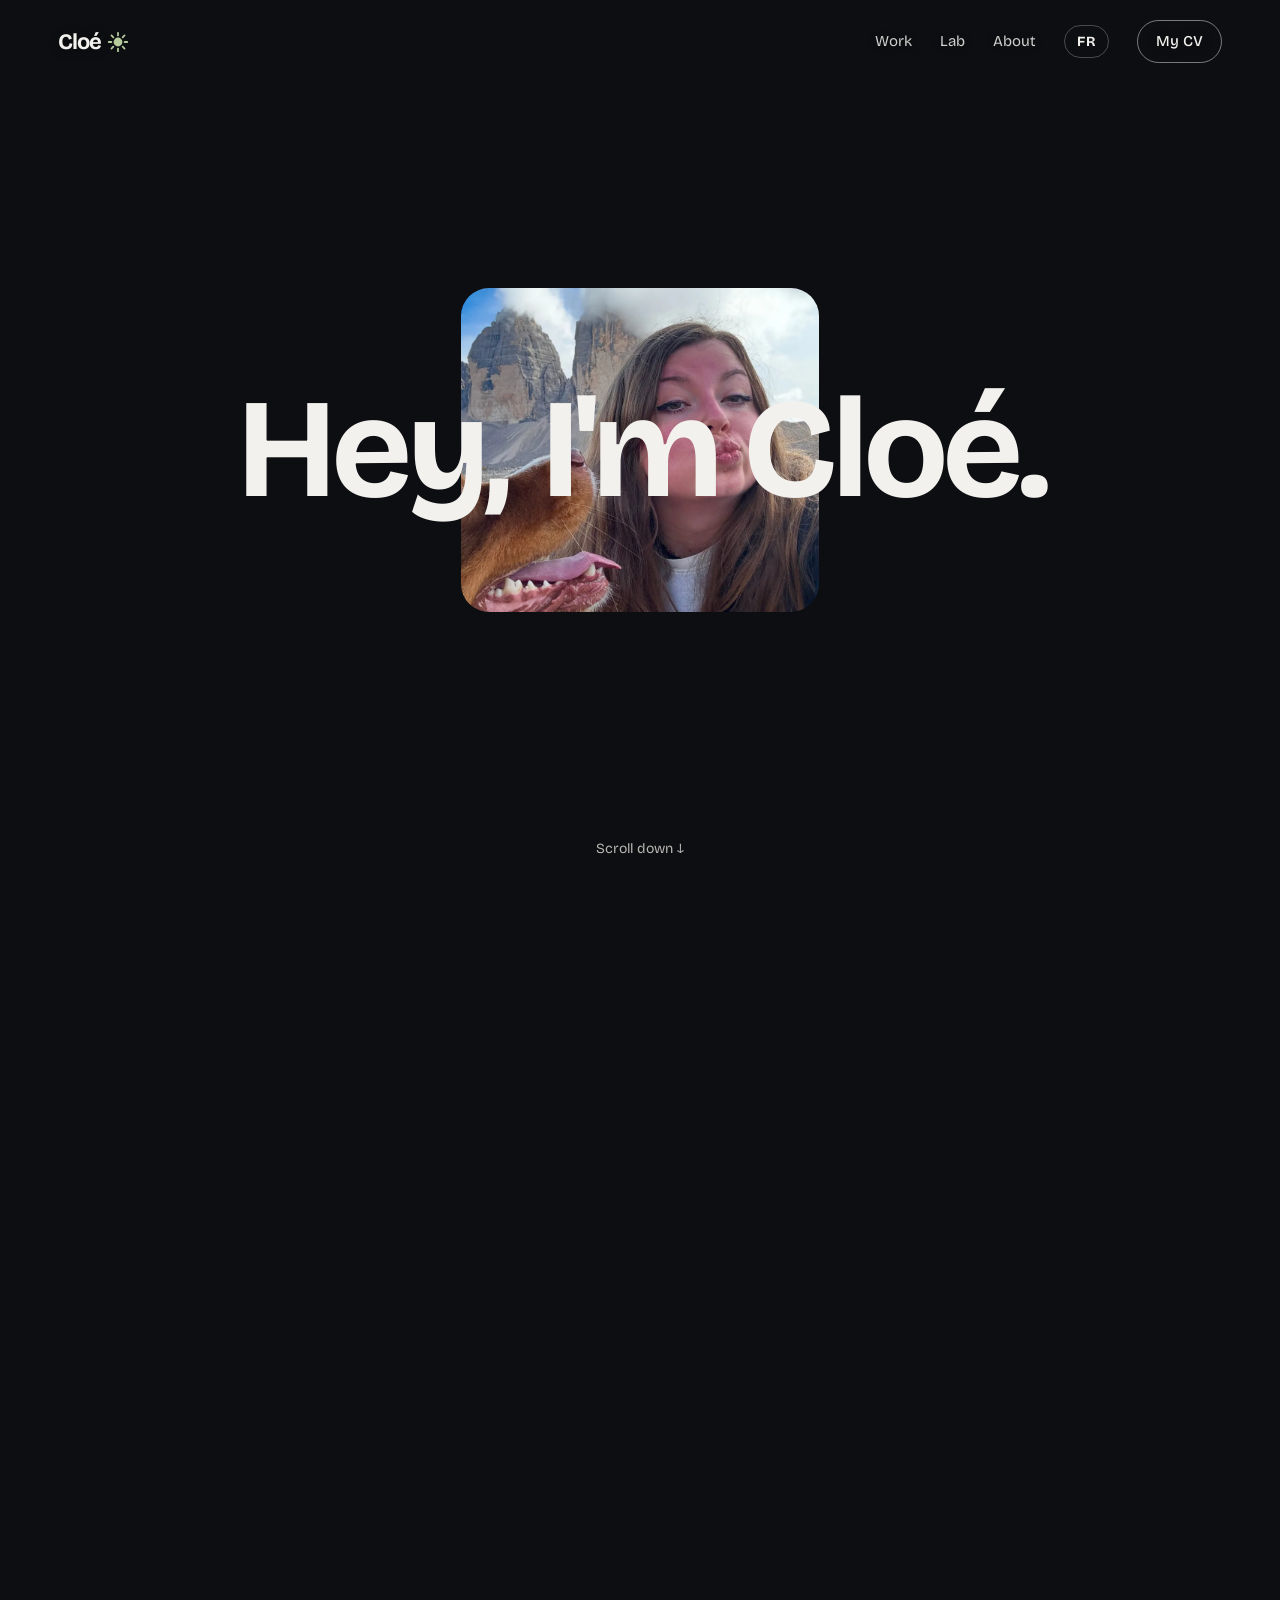
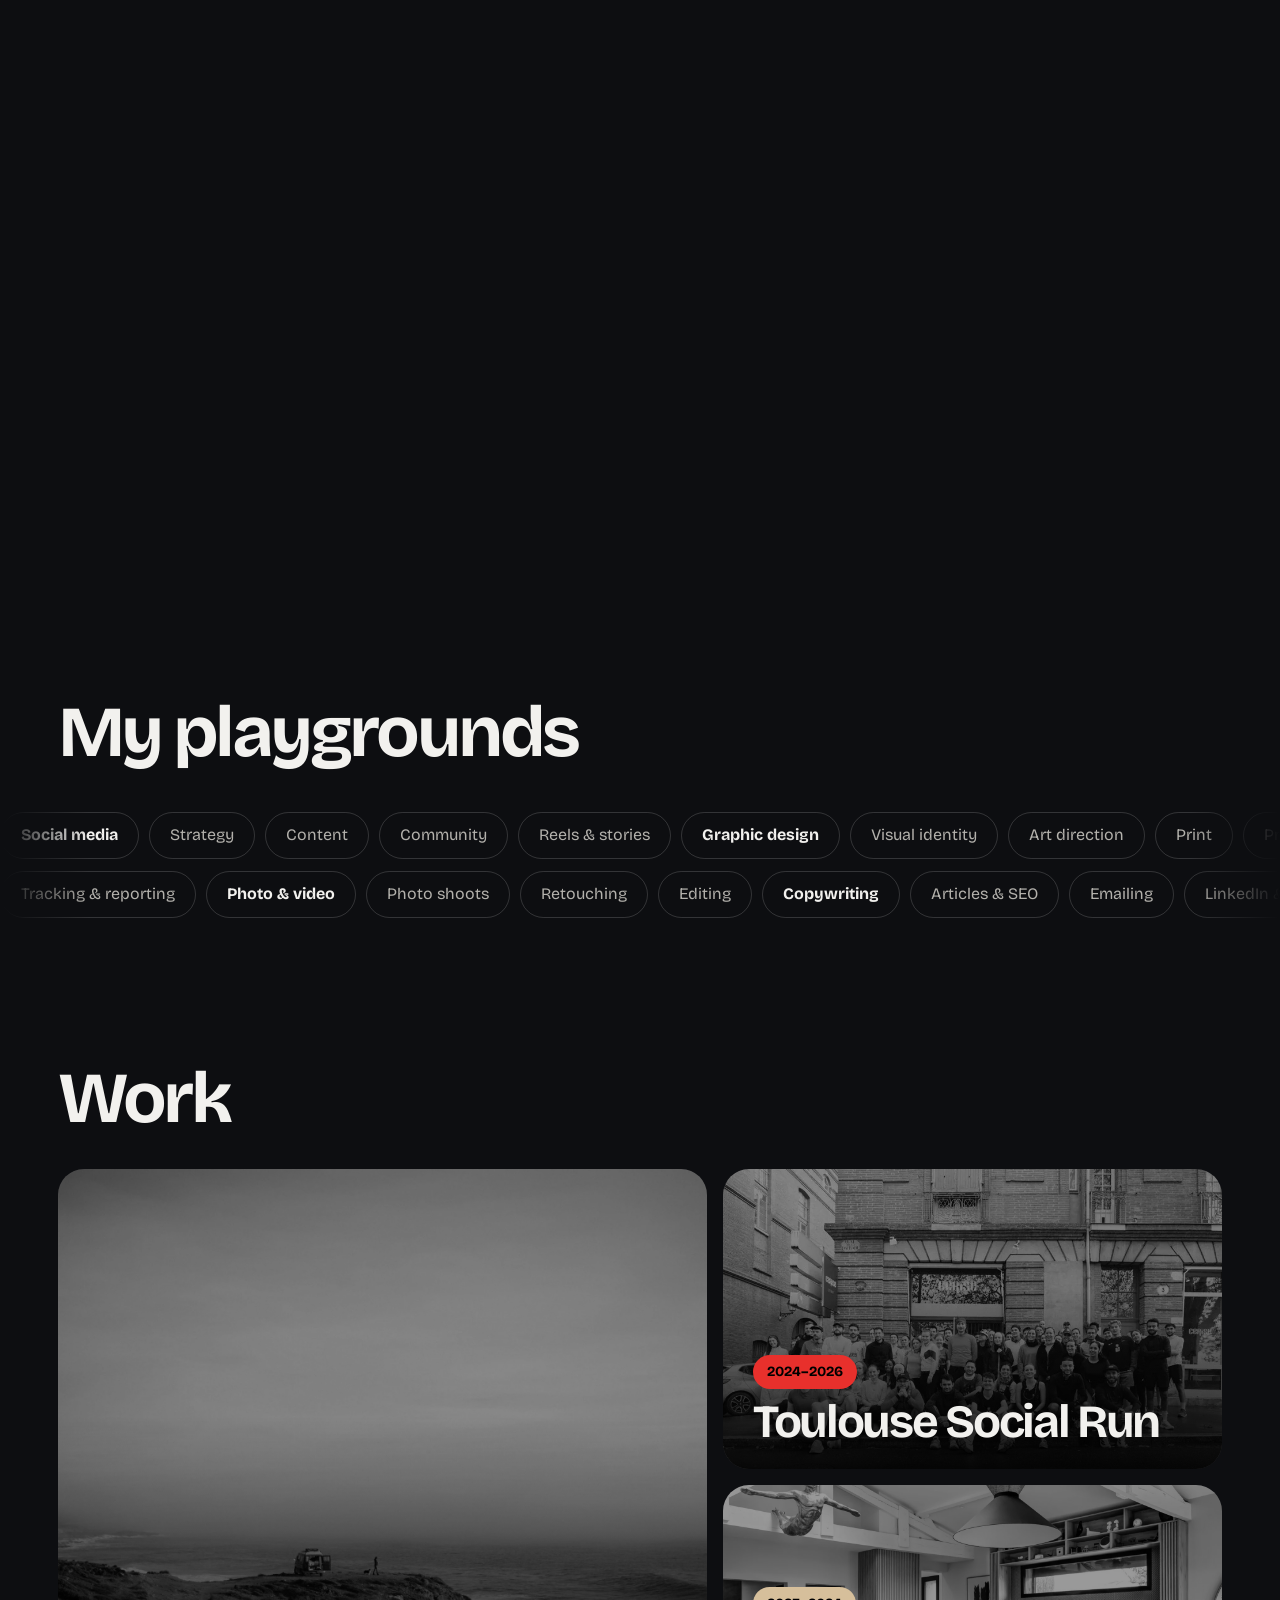
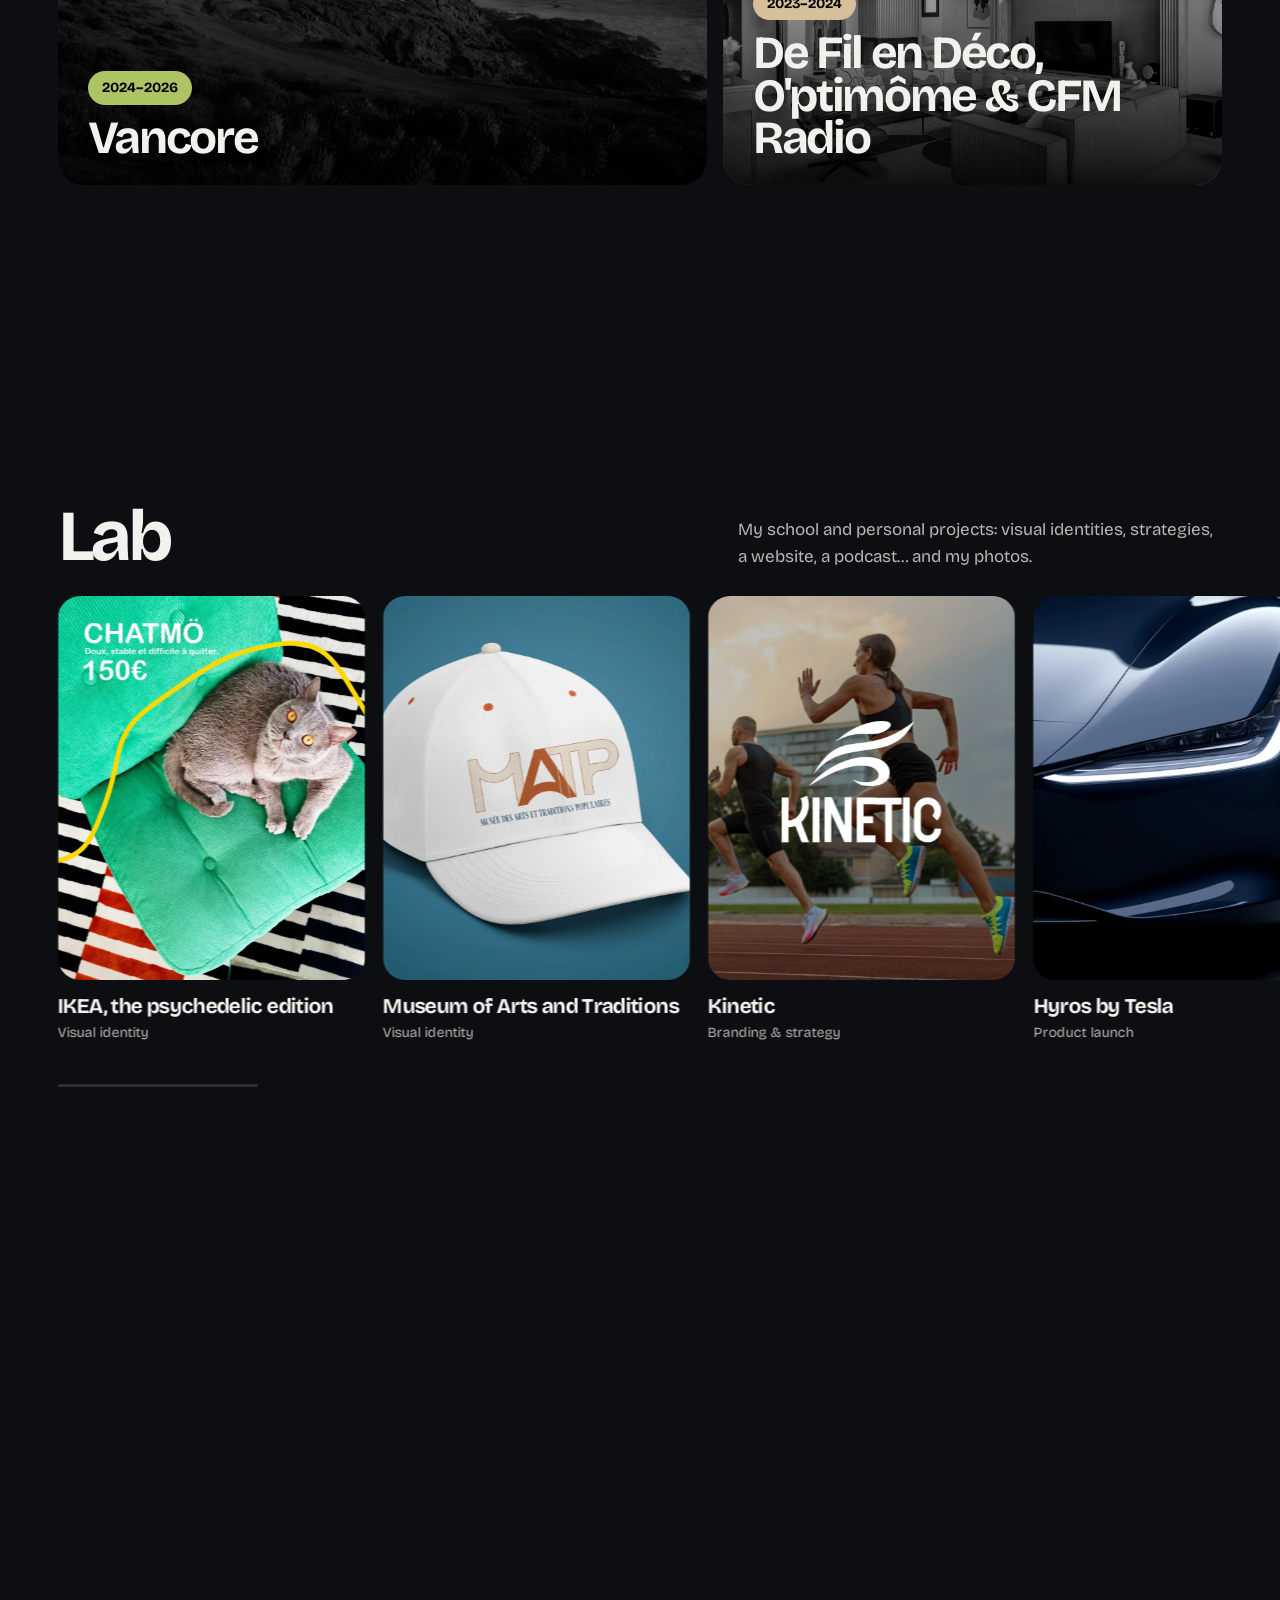
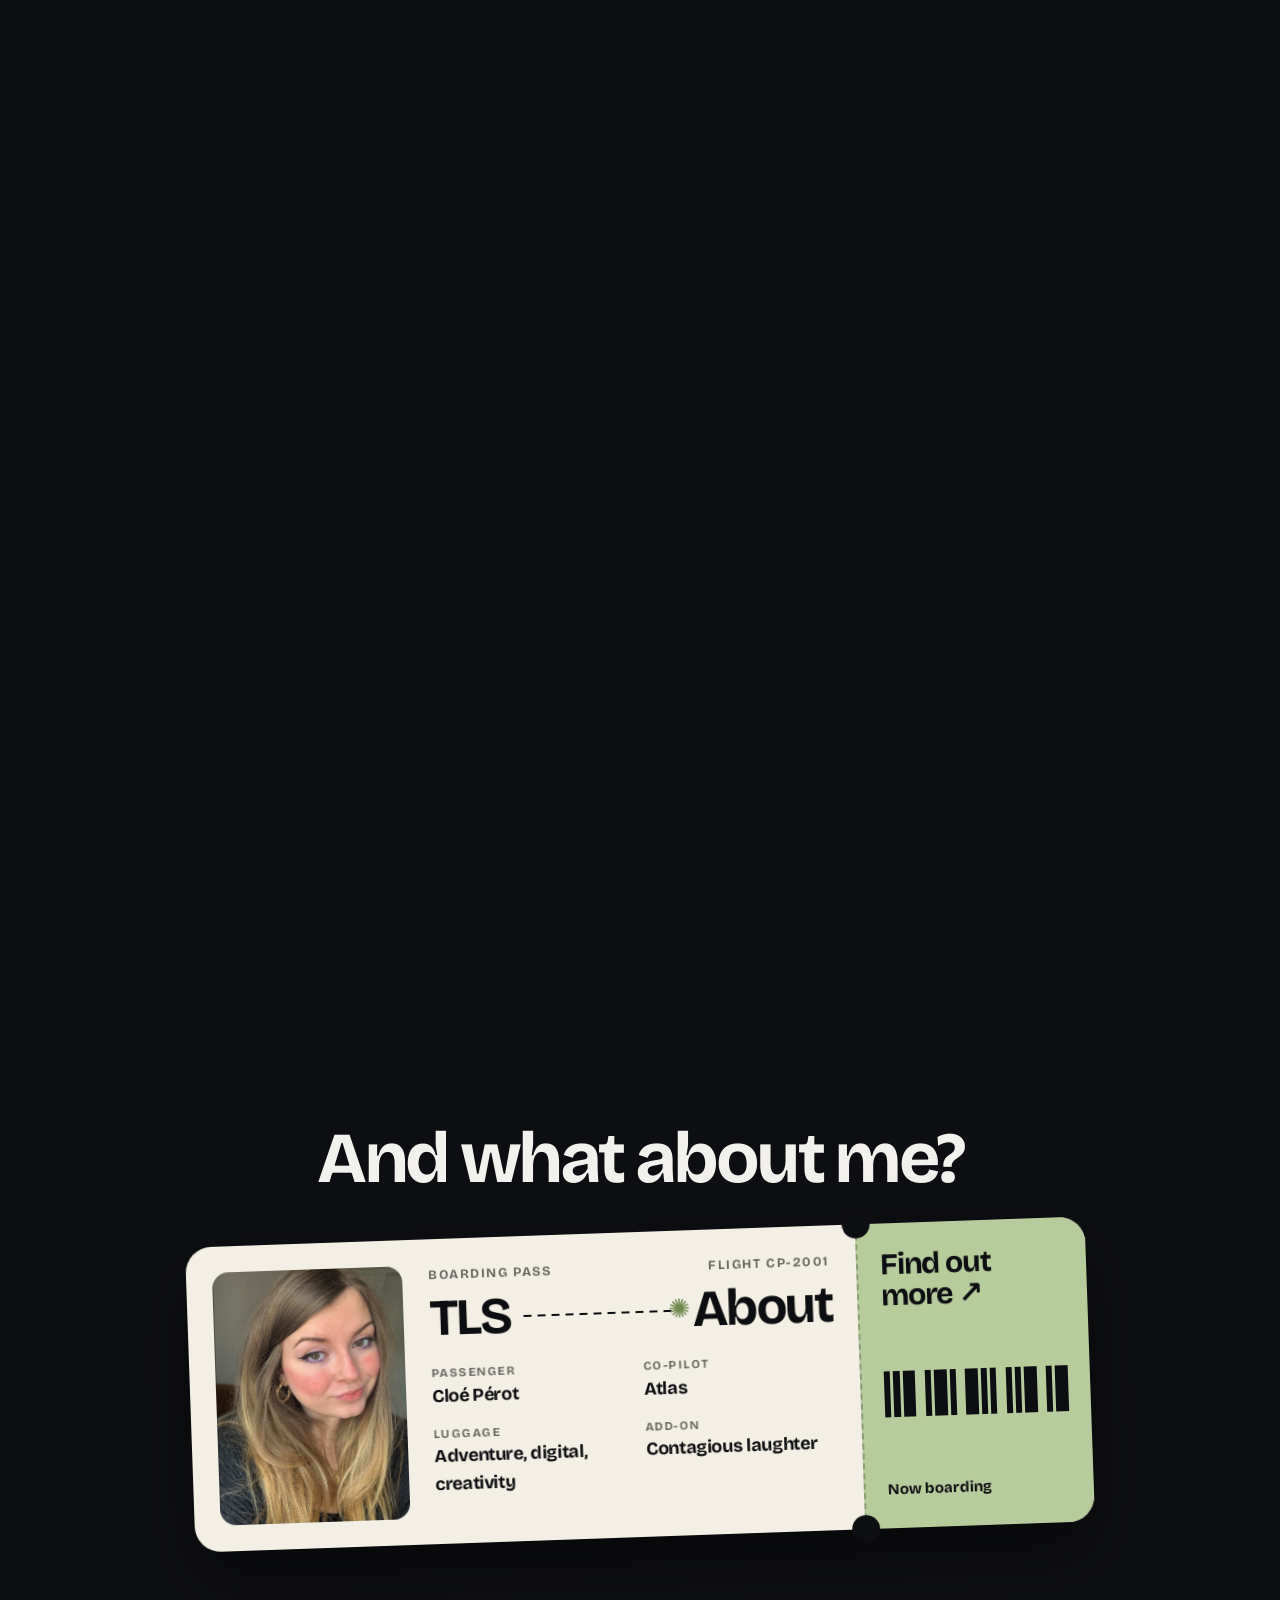
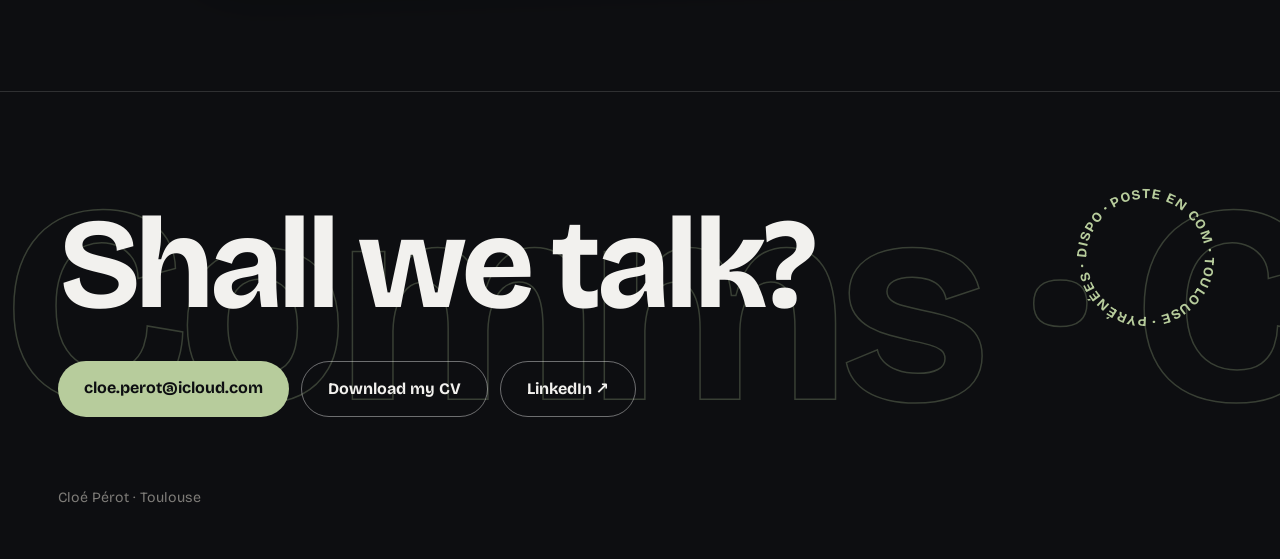
<file: index.html>
<!DOCTYPE html>
<html lang="fr">
<head>
<meta charset="utf-8">
<meta name="viewport" content="width=device-width, initial-scale=1">
<title>Cloé Pérot · Chargée de communication</title>
<meta name="description" content="Portfolio de Cloé Pérot, chargée de communication à Toulouse.">
<link rel="stylesheet" href="assets/base.css">
<style>
main > section[id] { scroll-margin-top: 80px; }
/* ouverture */
.hero { position: relative; height: 240vh; }
.hero .colle { position: sticky; top: 0; height: 100svh; overflow: hidden; display: grid; place-items: center; }
.hero .cadre { --p: 0; position: absolute; width: calc(28vw + var(--p) * 72vw); height: calc(36svh + var(--p) * 64svh); min-width: 230px; border-radius: calc(28px * (1 - var(--p))); overflow: hidden; }
.hero .cadre::after { content: ""; position: absolute; inset: auto 0 0 0; height: 45%; background: linear-gradient(to bottom, transparent, color-mix(in srgb, var(--nuit) 55%, transparent) 55%, var(--nuit)); opacity: var(--p); pointer-events: none; }
.hero .cadre img { width: 100%; height: 100%; object-fit: cover; object-position: 60% 40%; scale: calc(1.25 - var(--p) * 0.25); filter: brightness(calc(1 - var(--p) * 0.45)); }
.hero h1 { position: relative; z-index: 3; font-size: clamp(56px, 11vw, 180px); display: flex; gap: 0.25em; white-space: nowrap; }
.hero h1 span { display: inline-block; will-change: transform; }
.hero .qui { position: absolute; top: calc(50% - clamp(56px, 11vw, 180px) * 0.5 - 46px); left: 0; right: 0; text-align: center; z-index: 3; color: var(--lilas); font-weight: 500; margin: 0; opacity: var(--q, 1); }
.hero .bas { position: absolute; bottom: clamp(40px, 8vh, 80px); left: var(--m); right: var(--m); z-index: 3; display: flex; justify-content: space-between; align-items: flex-end; gap: 24px; flex-wrap: wrap; opacity: var(--o, 0); pointer-events: var(--pe, none); }
.hero p.acc { font-size: clamp(18px, 1.7vw, 22px); max-width: 34ch; margin: 0; color: #ecebe7; }
.hero .bas .qui2 { color: var(--lilas); font-weight: 500; margin: 0 0 10px; }
.hero .indice { position: absolute; bottom: 26px; left: 50%; translate: -50% 0; z-index: 3; color: var(--doux); font-size: 14px; opacity: var(--q, 1); }
@media (max-width: 700px) { .hero h1 { flex-direction: column; align-items: center; gap: 0; line-height: 0.95; } .hero .cadre img { object-position: 50% 40%; } .hero .cadre { width: calc(62vw + var(--p) * 38vw); height: calc(42svh + var(--p) * 58svh); } }
@media (prefers-reduced-motion: reduce) { .hero { height: auto; } .hero .colle { position: relative; } .hero .cadre { --p: 1 !important; } .hero .bas { --o: 1 !important; --pe: auto !important; } .hero h1, .hero .qui, .hero .indice { display: none; } }
/* sections */
.defile { --x: -999px; --y: -999px; position: relative; display: grid; gap: 12px; padding: 8px 0; overflow: hidden; margin-inline: calc(-1 * var(--m)); mask-image: linear-gradient(90deg, transparent, #000 7%, #000 93%, transparent); background: radial-gradient(240px circle at var(--x) var(--y), color-mix(in srgb, var(--lilas) 14%, transparent), transparent 70%); }
.piste { display: flex; gap: 10px; width: max-content; animation: glisse 40s linear infinite; }
.piste.inverse { animation-direction: reverse; animation-duration: 46s; }
.defile:hover .piste { animation-play-state: paused; }
@keyframes glisse { to { transform: translateX(-50%); } }
.piste span { --p: 0; white-space: nowrap; border-radius: 999px; padding: 10px 20px; font-size: 16px; cursor: default;
  border: 1px solid color-mix(in srgb, var(--lilas) calc(var(--p) * 100%), rgba(255,255,255,0.16));
  color: color-mix(in srgb, var(--lilas) calc(var(--p) * 100%), #b3b1ac);
  background: color-mix(in srgb, var(--lilas) calc(var(--p) * 12%), transparent);
  transition: transform 0.3s cubic-bezier(.3,1.6,.5,1), background 0.2s, color 0.2s, border-color 0.2s; }
.piste span.dom { font-weight: 700; color: color-mix(in srgb, var(--lilas) calc(var(--p) * 100%), var(--texte)); }
.piste span:hover { transform: scale(1.12); background: var(--lilas); color: var(--nuit); border-color: var(--lilas); }
@media (prefers-reduced-motion: reduce) { .piste { flex-wrap: wrap; width: auto; } .piste [aria-hidden] { display: none; } .defile { mask-image: none; margin-inline: 0; } }

.mos { display: grid; grid-template-columns: 1.3fr 1fr; grid-template-rows: 300px 300px; gap: 16px; }
.mos a { position: relative; border-radius: 26px; overflow: hidden; background: var(--carte); }
.mos a:first-child { grid-row: span 2; }
.mos img { width: 100%; height: 100%; object-fit: cover; filter: grayscale(1) brightness(0.6); transition: filter 0.6s, scale 0.8s cubic-bezier(.2,.7,.2,1); }
.mos a:hover img, .mos a:focus-visible img { filter: grayscale(0) brightness(0.62); scale: 1.04; }
.mos .plus { display: grid; grid-template-rows: 0fr; transition: grid-template-rows 0.5s cubic-bezier(.2,.8,.2,1); }
.mos .plus > div { overflow: hidden; }
.mos .plus ul { list-style: none; margin: 14px 0 0; padding: 0; display: flex; flex-wrap: wrap; gap: 6px; }
.mos .plus li { border: 1px solid rgba(255,255,255,0.35); border-radius: 999px; padding: 5px 12px; font-size: 13px; color: #ecebe7; }
.mos .plus span { display: inline-block; margin-top: 14px; font-weight: 700; color: var(--c); }
.mos a:hover .plus, .mos a:focus-visible .plus { grid-template-rows: 1fr; }
@media (hover: none) { .mos img { filter: brightness(0.62); } .mos .plus { grid-template-rows: 1fr; } }
.mos a::after { content: ""; position: absolute; inset: 40% 0 0 0; background: linear-gradient(transparent, rgba(0,0,0,0.85)); pointer-events: none; }
.mos .t { position: absolute; left: 30px; bottom: 26px; right: 30px; z-index: 2; }
.mos h3 { font-size: clamp(30px, 3.6vw, 56px); }
.mos i { font-style: normal; display: inline-block; padding: 6px 14px; border-radius: 999px; font-size: 14px; font-weight: 700; margin-bottom: 12px; color: #000; }
@media (max-width: 800px) { .mos { grid-template-columns: 1fr; grid-template-rows: 380px 260px 260px; } .mos a:first-child { grid-row: auto; } }

.tete-labo { display: flex; justify-content: space-between; align-items: end; gap: 20px; flex-wrap: wrap; margin-bottom: 26px; }
.tete-labo h2 { font-size: clamp(42px, 5.6vw, 76px); }
.tete-labo p { color: var(--doux); margin: 0; max-width: 44ch; }
.rail { list-style: none; display: flex; gap: 18px; overflow-x: auto; scroll-snap-type: x mandatory; scroll-padding-inline: var(--m); margin: 0 calc(-1 * var(--m)); padding: 0 var(--m) 8px; scrollbar-width: none; }
.rail::-webkit-scrollbar { display: none; }
.rail li { flex: 0 0 clamp(240px, 24vw, 330px); scroll-snap-align: start; }
.rail .v { display: block; aspect-ratio: 4 / 5; border-radius: 22px; overflow: hidden; background: var(--carte); }
.rail img { width: 100%; height: 100%; object-fit: cover; transition: scale 0.7s cubic-bezier(.2,.7,.2,1); }
.rail a:hover img, .rail a:focus-visible img { scale: 1.05; }
.rail b { display: block; margin-top: 14px; font-size: 21px; letter-spacing: -0.03em; line-height: 1.2; transition: color 0.25s; }
.rail a:hover b { color: var(--lilas); }
.rail small { color: var(--doux); font-size: 14px; }
.rail .tout .v { display: grid; place-items: center; text-align: center; border: 1px solid var(--ligne); background: none; padding: 30px; font-size: clamp(24px, 2.4vw, 32px); font-weight: 700; letter-spacing: -0.04em; line-height: 1.1; transition: background 0.3s, color 0.3s; }
.rail .tout a:hover .v { background: var(--lilas); color: var(--nuit); }
.rail .tout i { display: block; font-style: normal; margin-top: 12px; font-size: 28px; }
.piste-labo { position: relative; }
.colle-labo { position: sticky; top: 0; min-height: 100vh; display: flex; flex-direction: column; justify-content: center; overflow: hidden; margin: 0 calc(-1 * var(--m)); padding: 80px var(--m) 40px; }
.piste-labo .rail { overflow: visible; scroll-snap-type: none; will-change: transform; }
.jauge { height: 3px; background: var(--ligne); border-radius: 3px; margin-top: 30px; width: 200px; overflow: hidden; }
.jauge i { display: block; height: 100%; background: var(--lilas); transform-origin: left; scale: 0 1; }
@media (prefers-reduced-motion: reduce) { .colle-labo { position: static; min-height: 0; } .piste-labo .rail { overflow-x: auto; scroll-snap-type: x mandatory; } .jauge { display: none; } }

.apropos { display: grid; place-items: center; }
.apropos h2 { text-align: center; margin-bottom: 40px; }
.billet { display: grid; grid-template-columns: 1fr 230px; width: min(900px, 100%); background: #f3efe4; color: var(--nuit); border-radius: 26px; rotate: -2deg; transition: rotate .5s cubic-bezier(.2,.8,.2,1); box-shadow: 0 30px 70px rgba(0,0,0,.5); }
.billet:hover { rotate: 0deg; }
.billet .corps { display: grid; grid-template-columns: 190px 1fr; gap: 26px; padding: 26px; }
.billet .corps img { width: 100%; height: 100%; min-height: 230px; object-fit: cover; object-position: 50% 30%; border-radius: 16px; }
.billet .entete { display: flex; flex-wrap: wrap; gap: 4px 16px; justify-content: space-between; font-size: 13px; font-weight: 700; letter-spacing: .12em; color: #6b6a64; margin-bottom: 8px; }
.billet .trajet { display: flex; align-items: center; gap: 14px; font-size: clamp(34px, 4vw, 52px); font-weight: 700; letter-spacing: -0.05em; line-height: 1; margin-bottom: 20px; }
.billet .avion { flex: 1; height: 2px; background: repeating-linear-gradient(90deg, #0d0e11 0 8px, transparent 8px 14px); position: relative; }
.billet .avion::after { content: "✺"; position: absolute; left: 0%; top: 50%; translate: -50% -52%; font-size: 26px; color: #6f8a4f; transition: left 1.6s cubic-bezier(.2,.8,.2,1); }
.billet.vu .avion::after { left: 100%; }
.billet .infos { display: grid; grid-template-columns: 1fr 1fr; gap: 14px 22px; }
.billet .infos span { display: block; font-size: 12px; font-weight: 700; letter-spacing: .12em; color: #6b6a64; }
.billet .infos b { font-size: 18px; letter-spacing: -0.02em; }
.billet .talon { border-left: 2px dashed rgba(13,14,17,.25); padding: 26px 22px; display: flex; flex-direction: column; justify-content: space-between; align-items: flex-start; gap: 16px; text-decoration: none; color: var(--nuit); background: var(--lilas); border-radius: 0 26px 26px 0; transition: transform .45s cubic-bezier(.34,1.56,.64,1); transform-origin: left bottom; position: relative; }
.billet .talon::before, .billet .talon::after { content: ""; position: absolute; left: -15px; width: 28px; height: 28px; border-radius: 50%; background: var(--nuit); }
.billet .talon::before { top: -14px; } .billet .talon::after { bottom: -14px; }
.billet:hover .talon { transform: rotate(4deg) translate(6px, -4px); }
.billet .gros { font-size: 30px; font-weight: 700; letter-spacing: -0.04em; line-height: 1.02; }
.billet .code { display: flex; gap: 3px; height: 46px; width: 100%; }
.billet .code i { flex: 1; background: var(--nuit); }
.billet .code i:nth-child(3n) { flex: 2; } .billet .code i:nth-child(4n) { flex: .5; background: transparent; }
.billet .embarq { font-weight: 700; font-size: 15px; }
@media (max-width: 860px) { .billet { grid-template-columns: 1fr; rotate: 0deg; } .billet .corps { grid-template-columns: 1fr; } .billet .corps img { min-height: 0; aspect-ratio: 4 / 3; } .billet .talon { border-left: 0; border-top: 2px dashed rgba(13,14,17,.25); border-radius: 0 0 26px 26px; } .billet .talon::before, .billet .talon::after { display: none; } }
@media (prefers-reduced-motion: reduce) { .billet, .billet .talon, .billet .avion::after { transition: none; } }

#menu:not(.fond) a { text-shadow: 0 1px 10px rgba(0,0,0,0.45); }

</style>
</head>
<body>

<header class="menu" id="menu">
  <a class="nom" href="#haut" aria-label="Cloé Pérot, accueil">Cloé<svg viewBox="0 0 100 100" aria-hidden="true"><g fill="#b7cc9c"><circle cx="50" cy="50" r="20"/><rect x="46" y="4" width="8" height="20" rx="4"/><rect x="46" y="4" width="8" height="20" rx="4" transform="rotate(45 50 50)"/><rect x="46" y="4" width="8" height="20" rx="4" transform="rotate(90 50 50)"/><rect x="46" y="4" width="8" height="20" rx="4" transform="rotate(135 50 50)"/><rect x="46" y="4" width="8" height="20" rx="4" transform="rotate(180 50 50)"/><rect x="46" y="4" width="8" height="20" rx="4" transform="rotate(225 50 50)"/><rect x="46" y="4" width="8" height="20" rx="4" transform="rotate(270 50 50)"/><rect x="46" y="4" width="8" height="20" rx="4" transform="rotate(315 50 50)"/></g></svg></a>
  <nav aria-label="Navigation principale">
    <a href="#projets">Projets pro</a>
    <a href="labo.html" class="opt">Labo</a>
    <a href="a-propos.html" class="opt">À propos</a>
    <a class="cv" href="#" title="Bientôt disponible">Mon CV</a>
  </nav>
</header>

<main>
  <div class="hero" id="haut">
    <div class="colle">
      <div class="cadre"><img src="assets/img/moi/cloe-atlas.webp" alt="Cloé et Atlas, son berger australien, devant les sommets des Dolomites"></div>
      <h1><span id="hg">Hey,</span><span id="hd">c'est Cloé.</span></h1>
      <div class="bas">
        <div><p class="qui2">Com, contenu &amp; communauté · Toulouse</p><p class="acc">Je fais grandir les marques et leurs communautés : sur les réseaux, en print et sur le terrain.</p></div>
        <div class="btns"><a class="b plein" href="#projets">Voir mes projets</a><a class="b ligne" href="#contact">Me contacter</a></div>
      </div>
      <p class="indice" aria-hidden="true">Descends ↓</p>
    </div>
  </div>

  <section class="apparait">
    <h2>Mes terrains de jeu</h2>
    <div class="defile" id="defile">
      <div class="piste"><span class="dom">Social media</span><span>Stratégie</span><span>Contenus</span><span>Communauté</span><span>Reels &amp; stories</span><span class="dom">Création graphique</span><span>Identité visuelle</span><span>Direction artistique</span><span>Print</span><span>Visuels produit &amp; IA</span><span class="dom">Influence &amp; affiliation</span><span>Partenariats</span><span>Contrats</span><span aria-hidden="true" class="dom">Social media</span><span aria-hidden="true">Stratégie</span><span aria-hidden="true">Contenus</span><span aria-hidden="true">Communauté</span><span aria-hidden="true">Reels &amp; stories</span><span aria-hidden="true" class="dom">Création graphique</span><span aria-hidden="true">Identité visuelle</span><span aria-hidden="true">Direction artistique</span><span aria-hidden="true">Print</span><span aria-hidden="true">Visuels produit &amp; IA</span><span aria-hidden="true" class="dom">Influence &amp; affiliation</span><span aria-hidden="true">Partenariats</span><span aria-hidden="true">Contrats</span></div>
      <div class="piste inverse"><span>Suivi &amp; reporting</span><span class="dom">Photo &amp; vidéo</span><span>Shooting</span><span>Retouche</span><span>Montage</span><span class="dom">Rédaction</span><span>Articles &amp; SEO</span><span>Emailing</span><span>LinkedIn &amp; ghostwriting</span><span class="dom">Com interne &amp; événementiel</span><span>Supports</span><span>Team building</span><span>Salons</span><span aria-hidden="true">Suivi &amp; reporting</span><span aria-hidden="true" class="dom">Photo &amp; vidéo</span><span aria-hidden="true">Shooting</span><span aria-hidden="true">Retouche</span><span aria-hidden="true">Montage</span><span aria-hidden="true" class="dom">Rédaction</span><span aria-hidden="true">Articles &amp; SEO</span><span aria-hidden="true">Emailing</span><span aria-hidden="true">LinkedIn &amp; ghostwriting</span><span aria-hidden="true" class="dom">Com interne &amp; événementiel</span><span aria-hidden="true">Supports</span><span aria-hidden="true">Team building</span><span aria-hidden="true">Salons</span></div>
    </div>
  </section>

  <section id="projets" class="apparait">
    <h2>Projets pro</h2>
    <div class="mos">
      <a href="vancore.html" style="--c:#aec364"><img src="assets/img/vancore/cover_van_paysage.webp" alt="Van aménagé sur une falaise au bord de la mer" style="object-position:38% 60%"><div class="t"><i style="background:#aec364">2024–2026</i><h3>Vancore</h3><div class="plus"><div><ul><li>Social media</li><li>Influence</li><li>Emailing</li><li>Print</li><li>LinkedIn</li></ul><span>Voir le projet ↗</span></div></div></div></a>
      <a href="toulouse-social-run.html" style="--c:#e8302c"><img src="assets/img/tsr/ph_group2.webp" alt="Les coureurs du Toulouse Social Run devant le Café Cerise" style="object-position:center 40%"><div class="t"><i style="background:#e8302c">2024–2026</i><h3>Toulouse Social Run</h3><div class="plus"><div><ul><li>Identité visuelle</li><li>Nouvelle DA</li><li>Partenariats</li><li>Communauté</li></ul><span>Voir le projet ↗</span></div></div></div></a>
      <a href="community-manager.html" style="--c:#d6bf9b"><img src="assets/img/cm/salon-deco.webp" alt="Salon décoré, ambiance du magazine De Fil en Déco" style="object-position:center 55%"><div class="t"><i style="background:#d6bf9b">2023–2024</i><h3>De Fil en Déco, O'ptimôme &amp; CFM Radio</h3><div class="plus"><div><ul><li>Community management</li><li>Contenus</li><li>Print</li></ul><span>Voir le projet ↗</span></div></div></div></a>
    </div>
  </section>

  <section id="labo" class="apparait">
    <div class="piste-labo"><div class="colle-labo">
    <div class="tete-labo"><h2>Labo</h2><p>Mes projets d'école et mes projets perso : identités visuelles, stratégies, un site, un podcast… et mes photos.</p></div>
    <ul class="rail" id="rail">
      <li><a href="labo.html#ikea"><span class="v"><img src="assets/img/labo/ikea/carrousel-1.webp" alt="" loading="lazy"></span><b>IKEA, version psychédélique</b><small>Identité visuelle</small></a></li>
      <li><a href="labo.html#matp"><span class="v"><img src="assets/img/labo/matp/casquette.webp" alt="" loading="lazy" style="object-position:58% 50%"></span><b>Musée des Arts et Traditions</b><small>Identité visuelle</small></a></li>
      <li><a href="labo.html#kinetic"><span class="v"><img src="assets/img/labo/kinetic/carte.webp" alt="" loading="lazy"></span><b>Kinetic</b><small>Branding &amp; stratégie</small></a></li>
      <li><a href="labo.html#hyros"><span class="v"><img src="assets/img/labo/hyros/phare.webp" alt="" loading="lazy"></span><b>Hyros by Tesla</b><small>Lancement de produit</small></a></li>
      <li><a href="labo.html#pawtes"><span class="v"><img src="assets/img/labo/pawtes/carte.webp" alt="" loading="lazy"></span><b>Entre Pawtes</b><small>Site web</small></a></li>
      <li><a href="labo.html#bfc"><span class="v"><img src="assets/img/labo/bfc/photo-aquarelle.webp" alt="" loading="lazy"></span><b>Book, Food &amp; Créa</b><small>Stratégie &amp; gamification</small></a></li>
      <li><a href="labo.html#podcast"><span class="v"><img src="assets/img/labo/podcast-cover.webp" alt="" loading="lazy"></span><b>Les clés du voisin</b><small>Podcast</small></a></li>
      <li class="tout"><a href="labo.html"><span class="v"><span>Voir les 13 projets du Labo<i>→</i></span></span><b>Et aussi</b><small>Red Bull, mon LinkedIn, mes montages vidéo…</small></a></li>
    </ul>
    <div class="jauge" aria-hidden="true"><i></i></div>
    </div></div>
    
  </section>

  <section id="apropos" class="apropos apparait">
    <h2 style="font-size:clamp(42px,5.6vw,76px)">Et moi, dans tout ça&nbsp;?</h2>
    <div class="billet" id="billet">
      <div class="corps">
        <img src="assets/img/moi/cloe-portrait.webp" alt="Portrait de Cloé Pérot" loading="lazy">
        <div>
          <div class="entete"><span>CARTE D'EMBARQUEMENT</span><span>VOL CP-2001</span></div>
          <div class="trajet"><span>TLS</span><span class="avion" aria-hidden="true"></span><span>À propos</span></div>
          <div class="infos">
            <div><span>PASSAGÈRE</span><b>Cloé Pérot</b></div>
            <div><span>COPILOTE</span><b>Atlas</b></div>
            <div><span>BAGAGES</span><b>Aventure, digital, création</b></div>
            <div><span>EN OPTION</span><b>Rires contagieux</b></div>
          </div>
        </div>
      </div>
      <a class="talon" href="a-propos.html"><span class="gros">La suite est par ici ↗</span><span class="code" aria-hidden="true"><i></i><i></i><i></i><i></i><i></i><i></i><i></i><i></i><i></i><i></i><i></i><i></i><i></i><i></i><i></i><i></i><i></i><i></i></span><span class="embarq">Embarquement immédiat</span></a>
    </div>
  </section>
</main>

<footer id="contact">
  <div class="fondtexte" aria-hidden="true">Com · Contenu · Communauté · Com · Contenu · Communauté ·&nbsp;</div>
  <svg class="tampon" viewBox="0 0 150 150" aria-hidden="true"><defs><path id="cercle" d="M75,75 m-58,0 a58,58 0 1,1 116,0 a58,58 0 1,1 -116,0"/></defs><text><textPath href="#cercle" textLength="360" lengthAdjust="spacing">DISPO · POSTE EN COM · TOULOUSE · PYRÉNÉES ·</textPath></text></svg>
  <h2>On en parle ?</h2>
  <div class="btns"><a class="b plein" href="mailto:cloe.perot@icloud.com">cloe.perot@icloud.com</a><a class="b ligne" href="#" title="Bientôt disponible">Télécharger mon CV</a><a class="b ligne" href="https://www.linkedin.com/in/cloeperot/" target="_blank" rel="noopener">LinkedIn ↗</a></div>
  <small>Cloé Pérot · Toulouse</small>
</footer>

<script src="assets/i18n.js"></script>
<script>
const menu = document.getElementById('menu');
const finHero = () => document.getElementById('haut').offsetHeight - 90;
const etatMenu = () => menu.classList.toggle('fond', scrollY > finHero());
addEventListener('scroll', etatMenu, { passive: true }); etatMenu();
const io = new IntersectionObserver(es => es.forEach(e => { if (e.isIntersecting) { e.target.classList.add('vu'); io.unobserve(e.target); } }), { threshold: 0.12 });
document.querySelectorAll('.apparait').forEach(el => io.observe(el));
{
  const hero = document.getElementById('haut'), cadre = hero.querySelector('.cadre'), colle = hero.querySelector('.colle');
  const hg = document.getElementById('hg'), hd = document.getElementById('hd');
  const zoom = () => {
    const r = hero.getBoundingClientRect();
    const p = Math.min(1, Math.max(0, -r.top / (r.height - innerHeight)));
    cadre.style.setProperty('--p', p.toFixed(3));
    const e = Math.min(1, p * 1.6), mob = innerWidth < 700;
    hg.style.transform = mob ? `translateY(${-e * 30}svh)` : `translateX(${-e * 22}vw)`;
    hd.style.transform = mob ? `translateY(${e * 30}svh)` : `translateX(${e * 22}vw)`;
    const t = (1 - Math.max(0, p - 0.5) * 2.4);
    hg.style.opacity = hd.style.opacity = Math.max(0, t).toFixed(2);
    colle.style.setProperty('--q', Math.max(0, 1 - p * 4).toFixed(2));
    const o = Math.max(0, (p - 0.68) / 0.32);
    colle.style.setProperty('--o', o.toFixed(2)); colle.style.setProperty('--pe', o > 0.5 ? 'auto' : 'none');
  };
  if (!matchMedia('(prefers-reduced-motion: reduce)').matches) { addEventListener('scroll', zoom, { passive: true }); addEventListener('resize', zoom); zoom(); }
}
const defile = document.getElementById('defile');
const puces = [...defile.querySelectorAll('span')];
defile.addEventListener('mousemove', e => {
  const r = defile.getBoundingClientRect(), x = e.clientX - r.left, y = e.clientY - r.top;
  defile.style.setProperty('--x', x + 'px'); defile.style.setProperty('--y', y + 'px');
  puces.forEach(p => { const b = p.getBoundingClientRect(); const d = Math.hypot(b.left - r.left + b.width / 2 - x, b.top - r.top + b.height / 2 - y); p.style.setProperty('--p', Math.max(0, 1 - d / 200).toFixed(2)); });
});
defile.addEventListener('mouseleave', () => { puces.forEach(p => p.style.setProperty('--p', 0)); defile.style.setProperty('--x', '-999px'); });

</script>
<script>
{
  const piste = document.querySelector('.piste-labo'), colle = piste.firstElementChild, rail = document.getElementById('rail'), j = piste.querySelector('.jauge i');
  const calme = matchMedia('(prefers-reduced-motion: reduce)');
  let dist = 0;
  const mesure = () => { if (calme.matches) { piste.style.height = ''; rail.style.transform = ''; return; } dist = Math.max(0, rail.scrollWidth - rail.clientWidth); piste.style.height = (colle.offsetHeight + dist) + 'px'; maj(); };
  const maj = () => { if (calme.matches) return; const p = dist ? Math.min(1, Math.max(0, -piste.getBoundingClientRect().top / dist)) : 0; rail.style.transform = `translateX(${-p * dist}px)`; j.style.scale = `${p} 1`; };
  addEventListener('scroll', maj, { passive: true }); addEventListener('resize', mesure); addEventListener('load', mesure); mesure();
}
</script>
<script>
new IntersectionObserver((es, o) => es.forEach(e => { if (e.isIntersecting) { e.target.classList.add('vu'); o.disconnect(); } }), { threshold: .5 }).observe(document.getElementById('billet'));
</script>
<script src="assets/pied.js"></script>
</body>
</html>
</file>
<file: assets/base.css>
@font-face { font-family: "Bricolage"; src: url("fonts/bricolage-400.woff2") format("woff2"); font-weight: 400; font-display: swap; }
@font-face { font-family: "Bricolage"; src: url("fonts/bricolage-500.woff2") format("woff2"); font-weight: 500; font-display: swap; }
@font-face { font-family: "Bricolage"; src: url("fonts/bricolage-700.woff2") format("woff2"); font-weight: 700 900; font-display: swap; }

:root { --nuit: #0d0e11; --carte: #17181c; --texte: #f2f1ee; --doux: #b8b6b1; --lilas: #b7cc9c; --ligne: rgba(255,255,255,0.14); --m: clamp(20px, 4.5vw, 64px); }
* { box-sizing: border-box; }
html { scroll-behavior: smooth; }
body { margin: 0; background: var(--nuit); color: var(--texte); font: 400 17px/1.55 "Bricolage", system-ui, sans-serif; -webkit-font-smoothing: antialiased; }
img, video { display: block; max-width: 100%; }
a { color: inherit; text-decoration: none; }
:focus-visible { outline: 2px solid var(--lilas); outline-offset: 4px; border-radius: 6px; }
h1, h2, h3 { font-weight: 800; letter-spacing: -0.05em; line-height: 0.92; margin: 0; }

/* menu */
.menu { position: fixed; inset: 0 0 auto 0; z-index: 10; display: flex; justify-content: space-between; align-items: center; padding: 20px var(--m); transition: background 0.3s, padding 0.3s; }
.menu.fond { background: color-mix(in srgb, var(--nuit) 80%, transparent); backdrop-filter: blur(14px); -webkit-backdrop-filter: blur(14px); padding-top: 14px; padding-bottom: 14px; }
.menu .nom { font-weight: 800; font-size: 22px; letter-spacing: -0.045em; display: inline-flex; align-items: center; gap: 6px; }
.menu .nom svg { width: 22px; height: 22px; transition: rotate .8s cubic-bezier(.2,.8,.2,1); }
.menu .nom:hover svg { rotate: 180deg; }
.menu nav { display: flex; gap: 28px; align-items: center; font-size: 15px; }
.menu nav a:not(.cv) { opacity: 0.85; } .menu nav a:not(.cv):hover { opacity: 1; }
.cv { border: 1px solid rgba(255,255,255,0.45); padding: 9px 18px; border-radius: 999px; font-weight: 500; }
.cv:hover { background: var(--texte); color: var(--nuit); }
.burger { display: none; }
@media (max-width: 720px) {
  .burger { display: inline-flex; align-items: center; gap: 10px; position: relative; z-index: 12; font: 700 15px "Bricolage", sans-serif; color: var(--texte); background: none; border: 1px solid rgba(255,255,255,0.4); border-radius: 999px; padding: 10px 18px; cursor: pointer; }
  .burger i { display: grid; gap: 4px; } .burger i::before, .burger i::after { content: ""; display: block; width: 16px; height: 2px; background: currentColor; border-radius: 2px; transition: transform .3s; }
  .menu.ouvert .burger i::before { transform: translateY(3px) rotate(45deg); } .menu.ouvert .burger i::after { transform: translateY(-3px) rotate(-45deg); }
  .menu .nom { position: relative; z-index: 12; }
  .menu nav { position: fixed; inset: 0; z-index: 11; flex-direction: column; align-items: flex-start; justify-content: center; gap: 10px; padding: 0 var(--m); background: var(--nuit); opacity: 0; visibility: hidden; transition: opacity .3s, visibility .3s; }
  .menu.ouvert nav { opacity: 1; visibility: visible; }
  .menu nav a, .menu nav a.opt { display: block; font-size: clamp(36px, 11vw, 52px); font-weight: 800; letter-spacing: -0.04em; opacity: 1 !important; }
  .menu nav a.cv { margin-top: 18px; font-size: 18px; letter-spacing: 0; }
  body.menu-ouvert { overflow: hidden; }
  .menu.ouvert { backdrop-filter: none; -webkit-backdrop-filter: none; background: var(--nuit); }
}

.btns { display: flex; gap: 12px; flex-wrap: wrap; }
.b { display: inline-block; padding: 15px 26px; border-radius: 999px; font-weight: 700; font-size: 16px; transition: transform 0.2s, background 0.2s; }
.b:hover { transform: translateY(-2px); }
.b.plein { background: var(--lilas); color: var(--nuit); }
.b.ligne { border: 1px solid rgba(255,255,255,0.4); }
.b.ligne:hover { background: rgba(255,255,255,0.08); }

section { padding: clamp(80px, 11vw, 140px) var(--m) 0; max-width: 1440px; margin: 0 auto; }
section > h2 { font-size: clamp(42px, 5.6vw, 76px); margin-bottom: 38px; }
.apparait { opacity: 0; transform: translateY(30px); transition: opacity 0.8s ease, transform 0.8s ease; }
.apparait.vu { opacity: 1; transform: none; }

footer { margin-top: clamp(100px, 12vw, 160px); border-top: 1px solid var(--ligne); padding: clamp(70px, 9vw, 120px) var(--m) 50px; }
footer h2 { font-size: clamp(56px, 10vw, 150px); margin-bottom: 36px; }
footer small { display: block; margin-top: 70px; color: #7e7c78; }

@media (prefers-reduced-motion: reduce) { * { animation: none !important; transition: none !important; } .apparait { opacity: 1; transform: none; } html { scroll-behavior: auto; } }

/* couleurs par projet, comme dans le PDF */
body.vancore { --nuit: #112319; --carte: #1a3024; --lilas: #aec364; --texte: #fbfbf9; --doux: #c3ccc5; }
body.tsr { --nuit: #000000; --carte: #161616; --lilas: #e8302c; --doux: #bdbdbd; }
body.tsr .b.plein, body.tsr .cartes em { color: #fff; }
body.cm { --nuit: #1c1f17; --carte: #262a20; --lilas: #d6bf9b; --doux: #c4c1b4; }
body.cm #optimome { --lilas: #6cb6e6; }

/* pied de page : titre qui rebondit, texte qui défile et tampon qui tourne */
footer { position: relative; overflow: hidden; }
footer > *:not(.fondtexte) { position: relative; z-index: 1; }
footer .fondtexte { position: absolute; top: 46%; left: 0; translate: 0 -50%; display: flex; width: max-content; animation: file 30s linear infinite; font-weight: 800; font-size: clamp(120px, 22vw, 340px); letter-spacing: -0.05em; line-height: 1; color: transparent; -webkit-text-stroke: 1.5px color-mix(in srgb, var(--lilas) 26%, transparent); white-space: nowrap; pointer-events: none; }
@keyframes file { to { transform: translateX(-50%); } }
footer h2 .l { display: inline-block; opacity: 0; translate: 0 0.6em; rotate: 8deg; }
footer.joue h2 .l { animation: monte 0.9s cubic-bezier(.2,1.4,.4,1) forwards; animation-delay: calc(var(--i) * 50ms); }
@keyframes monte { to { opacity: 1; translate: 0 0; rotate: 0deg; } }
footer .tampon { position: absolute; right: var(--m); top: clamp(50px, 7vw, 90px); width: clamp(110px, 12vw, 160px); height: auto; animation: rond 14s linear infinite; }
@keyframes rond { to { rotate: 360deg; } }
footer .tampon text { fill: var(--lilas); font: 700 13.5px "Bricolage", sans-serif; letter-spacing: 2px; }
@media (max-width: 700px) { footer { padding-top: 150px; } footer .tampon { top: 30px; width: 96px; } }
@media (prefers-reduced-motion: reduce) { footer .fondtexte, footer .tampon { animation: none; } footer h2 .l { opacity: 1; translate: none; rotate: none; animation: none !important; } }
/* Toulouse Social Run : touches de rouge */
body.tsr .chiffres strong, body.tsr .cartes strong { color: var(--lilas); }
body.tsr .formats .pastilles li { background: var(--lilas); border-color: var(--lilas); color: #fff; font-weight: 600; }
body.tsr .formats .pastilles li:last-child { background: none; color: var(--texte); border-color: var(--ligne); font-weight: 400; }
body.tsr .pastilles li { border-color: rgba(232,48,44,0.55); }
body.tsr .domaines li { border-color: rgba(232,48,44,0.45); }

/* texte non sélectionnable, images non téléchargeables, curseurs adaptés */
html { cursor: default; -webkit-user-select: none; user-select: none; -webkit-touch-callout: none; }
img, video { -webkit-user-drag: none; user-drag: none; }
a, button, summary, label, [role="button"], .zoom, .carte-bref, .lire, .postit, .vf-btns button, .tiroir li, .mos a, .rail a { cursor: pointer; }
a.zoom, .zoom img { cursor: zoom-in; }
.reels figure, .reels video { cursor: pointer; }
.piste-labo .rail { cursor: default; }
.barre, .lecteur .barre { cursor: pointer; }
dialog.vue img { cursor: zoom-out; }
dialog.vue .nav, .caro-bt, .fermer, .son-bt { cursor: pointer; }
:disabled { cursor: not-allowed; }

/* bouton de langue */
.menu .langue { font: 700 14px "Bricolage", sans-serif; color: var(--texte); background: none; border: 1px solid rgba(255,255,255,0.25); border-radius: 999px; padding: 7px 12px; cursor: pointer; letter-spacing: 0.04em; }
.menu .langue:hover { border-color: var(--lilas); color: var(--lilas); }
@media (max-width: 720px) { .menu nav .langue { margin-top: 18px; font-size: 18px; padding: 10px 18px; } }
.vo { font-size: 13px !important; color: var(--doux) !important; font-style: italic; margin: 0 0 12px !important; }
</file>
